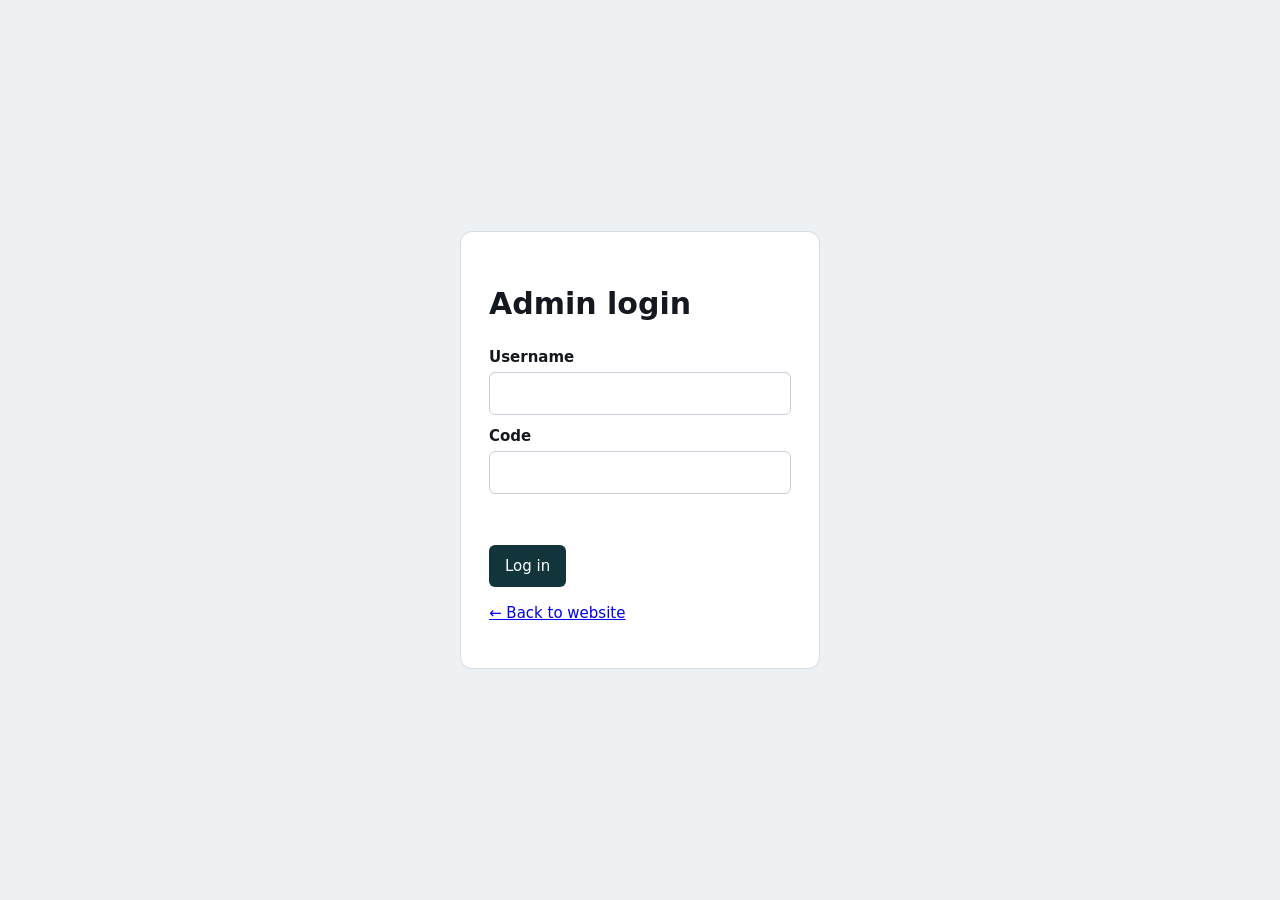
<file: admin/index.html>
<!DOCTYPE html>
<html lang="en"><head><meta charset="UTF-8"><meta name="viewport" content="width=device-width, initial-scale=1">
<meta name="robots" content="noindex"><title>Admin - Topdan Saat</title><link rel="stylesheet" href="admin.css"></head>
<body>
<div id="login" class="center"><form class="box" onsubmit="return login(event)">
 <h1>Admin login</h1><label>Username<input id="u" autocomplete="username" required></label>
 <label>Code<input id="p" type="password" autocomplete="current-password" required></label>
 <p id="err" class="err"></p><button class="b">Log in</button><p><a href="../index.html">← Back to website</a></p></form></div>
<div id="app" hidden>
 <header><b>Topdan Saat · Admin</b><span><a href="../index.html" target="_blank">View website</a> <button class="b s" onclick="logout()">Log out</button></span></header>
 <main>
  <div class="tabs"><button data-t="w" class="on">Watches</button><button data-t="a">Albums</button><button data-t="d">Data</button></div>
  <section id="tab-w"></section><section id="tab-a" hidden></section><section id="tab-d" hidden></section>
 </main>
</div>
<dialog id="dlg"><form id="wf" method="dialog"></form></dialog>
<script src="../js/data.js"></script><script src="admin.js"></script>
</body></html>
</file>
<file: admin/admin.css>
*{box-sizing:border-box}body{margin:0;font:15px/1.5 "Segoe UI",system-ui,sans-serif;background:#eef1f4;color:#14181f}
.center{min-height:100vh;display:grid;place-items:center;padding:16px}.box{background:#fff;padding:28px;border-radius:12px;width:100%;max-width:360px;border:1px solid #d5dce3}
label{display:block;margin:10px 0;font-weight:600}input,select,textarea{display:block;width:100%;padding:9px;margin-top:4px;border:1px solid #c5ced6;border-radius:6px;font:inherit}
.b{background:#12343b;color:#fff;border:0;border-radius:6px;padding:10px 16px;cursor:pointer;font:inherit}.b.s{padding:6px 12px}.b.r{background:#b3261e}.b.g{background:#a8812f}
.err{color:#b3261e;min-height:1.4em}header{background:#12343b;color:#fff;display:flex;justify-content:space-between;align-items:center;gap:10px;padding:12px 18px;flex-wrap:wrap}
header a{color:#e6c777;margin-right:10px}main{max-width:1000px;margin:auto;padding:16px}
.tabs{display:flex;gap:6px;margin-bottom:14px;flex-wrap:wrap}.tabs button{padding:9px 18px;border:1px solid #c5ced6;background:#fff;border-radius:6px;cursor:pointer;font:inherit}.tabs .on{background:#12343b;color:#fff}
.row{display:grid;grid-template-columns:48px 1fr 110px 110px auto;gap:10px;align-items:center;background:#fff;border:1px solid #d5dce3;border-radius:8px;padding:8px 10px;margin:8px 0}
.row img{width:48px;height:48px;border-radius:6px;object-fit:cover}.row input{margin:0}.row small{display:block;color:#5b6672}
.acts{display:flex;gap:6px}.bar2{display:flex;gap:8px;flex-wrap:wrap;margin-bottom:10px}.bar2 input{max-width:260px}
dialog{border:0;border-radius:12px;padding:20px;width:min(560px,94vw);max-height:92vh}dialog::backdrop{background:#0007}
.two{display:grid;grid-template-columns:1fr 1fr;gap:10px}.chk label{display:inline-block;font-weight:400;margin:4px 12px 4px 0}.chk input{display:inline;width:auto}
.ok{color:#1b7a46;font-weight:600}
@media(max-width:700px){.row{grid-template-columns:48px 1fr;}.row .acts{grid-column:1/-1}.two{grid-template-columns:1fr}}
[hidden]{display:none!important}
</file>
